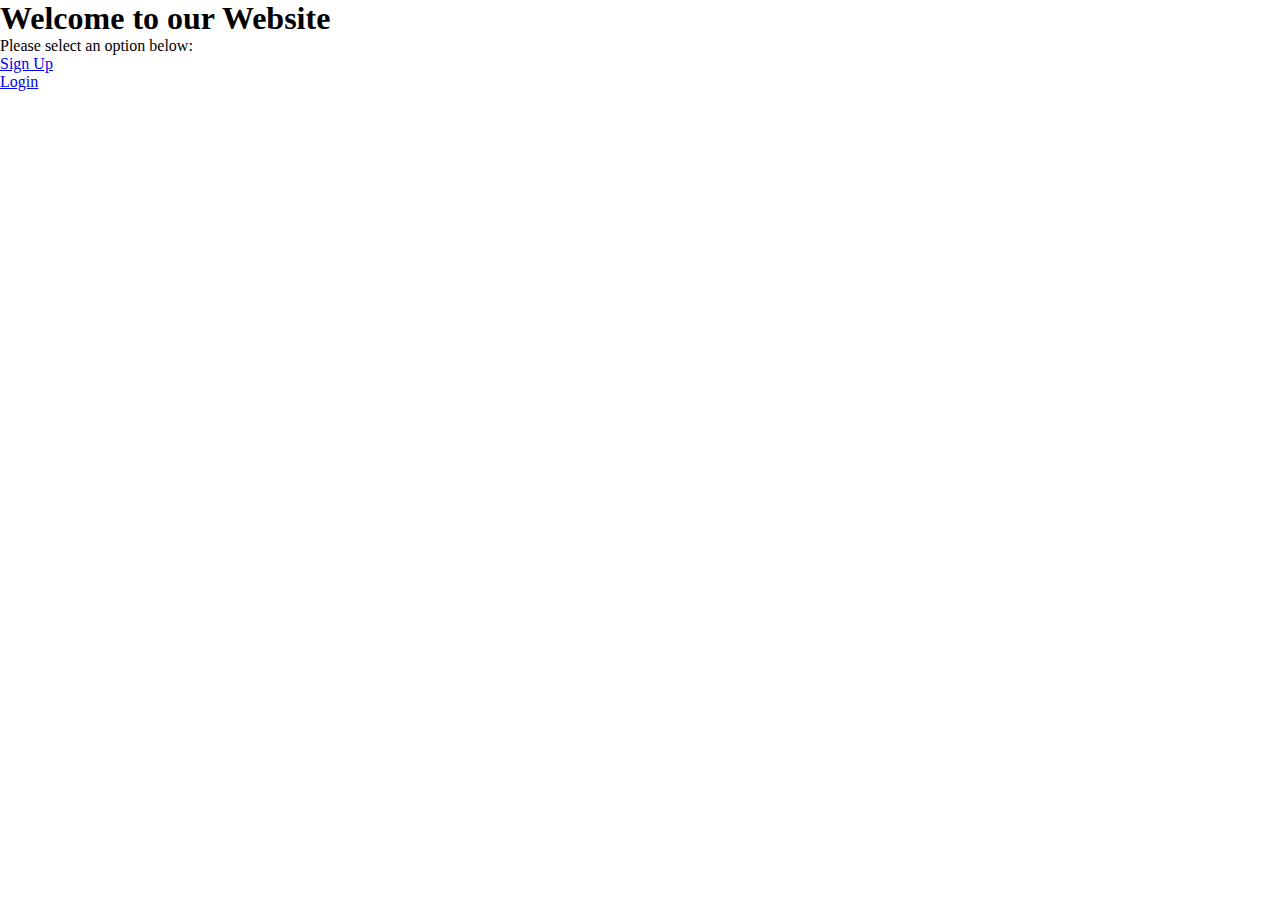
<file: Guvi- intern/index.html>
<!DOCTYPE html>
<html lang="en">
<head>
    <meta charset="UTF-8">
    <meta name="viewport" content="width=device-width, initial-scale=1.0">
    <title>Sign Up and Login</title>
    <link rel="stylesheet" href="css/style.css">
</head>
<body>
    <h1>Welcome to our Website</h1>
    <p>Please select an option below:</p>
    <ul>
        <li><a href="signup.html">Sign Up</a></li>
        <li><a href="login.html">Login</a></li>
    </ul>
</body>
</html>
</file>
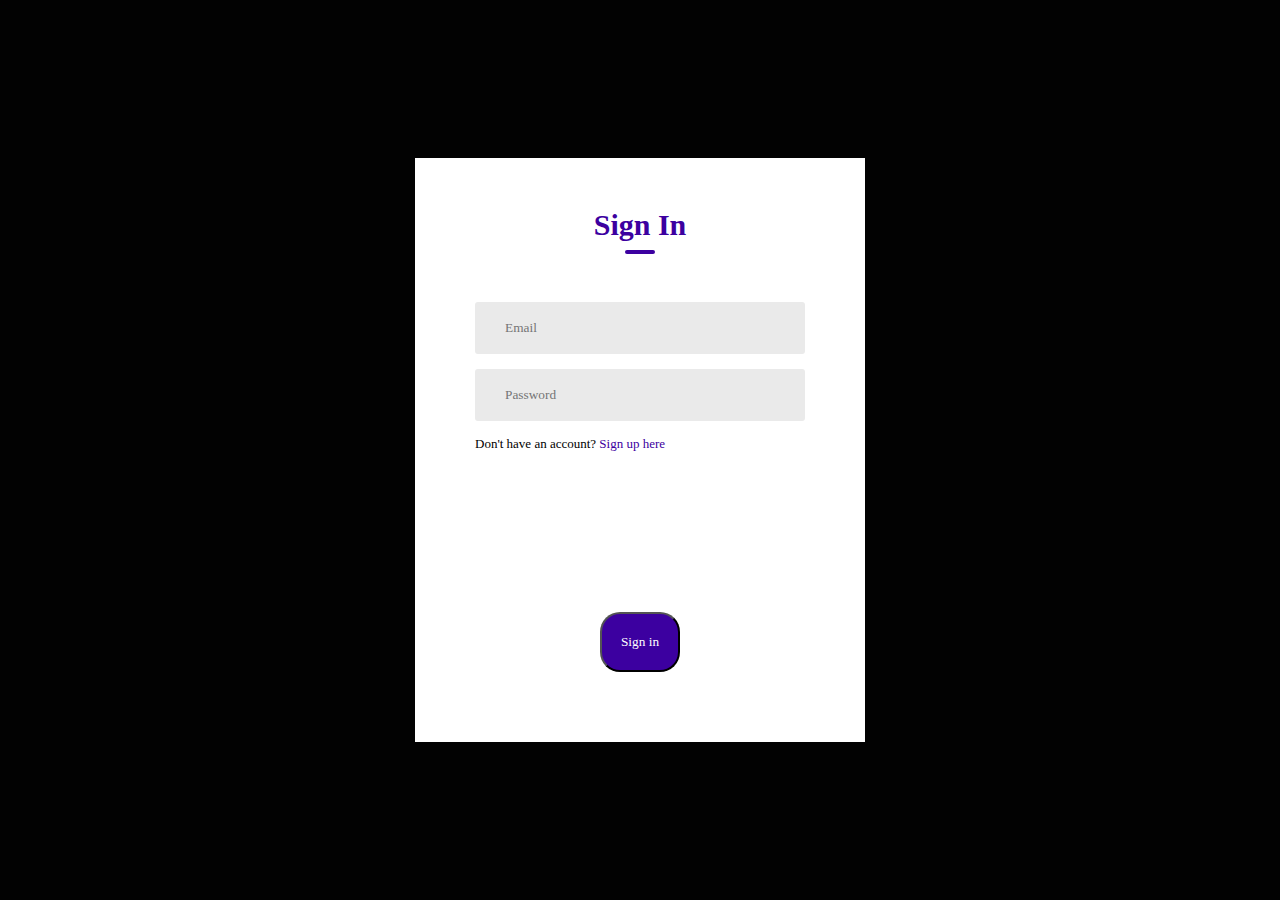
<file: Guvi- intern/login.html>
<!DOCTYPE html>
<html lang="en">
<head>
    <meta charset="UTF-8">
    <meta name="viewport" content="width=device-width, initial-scale=1.0">
    <title>Login</title>
    <link rel="stylesheet" href="css/style.css">
</head>
<body>
    <div class="container">
        <div class="form-box">
            <h1 id="title">Sign In</h1>
            <form action="login.php" method="POST">
                <div class="input-group">
                    <div class="input-field">
                        <i class="fas fa-envelope"></i>
                        <input type="email" name="email" placeholder="Email">
                    </div>
                    <div class="input-field">
                        <i class="fas fa-lock"></i>
                        <input type="password" name="password" placeholder="Password">
                    </div>
                    <p>Don't have an account? <a href="signup.html">Sign up here</a></p>
                </div>
                <div class="btn-field">
                    <button type="submit">Sign in</button>
                </div>
            </form>
        </div>
    </div>
</body>
</html>
</file>
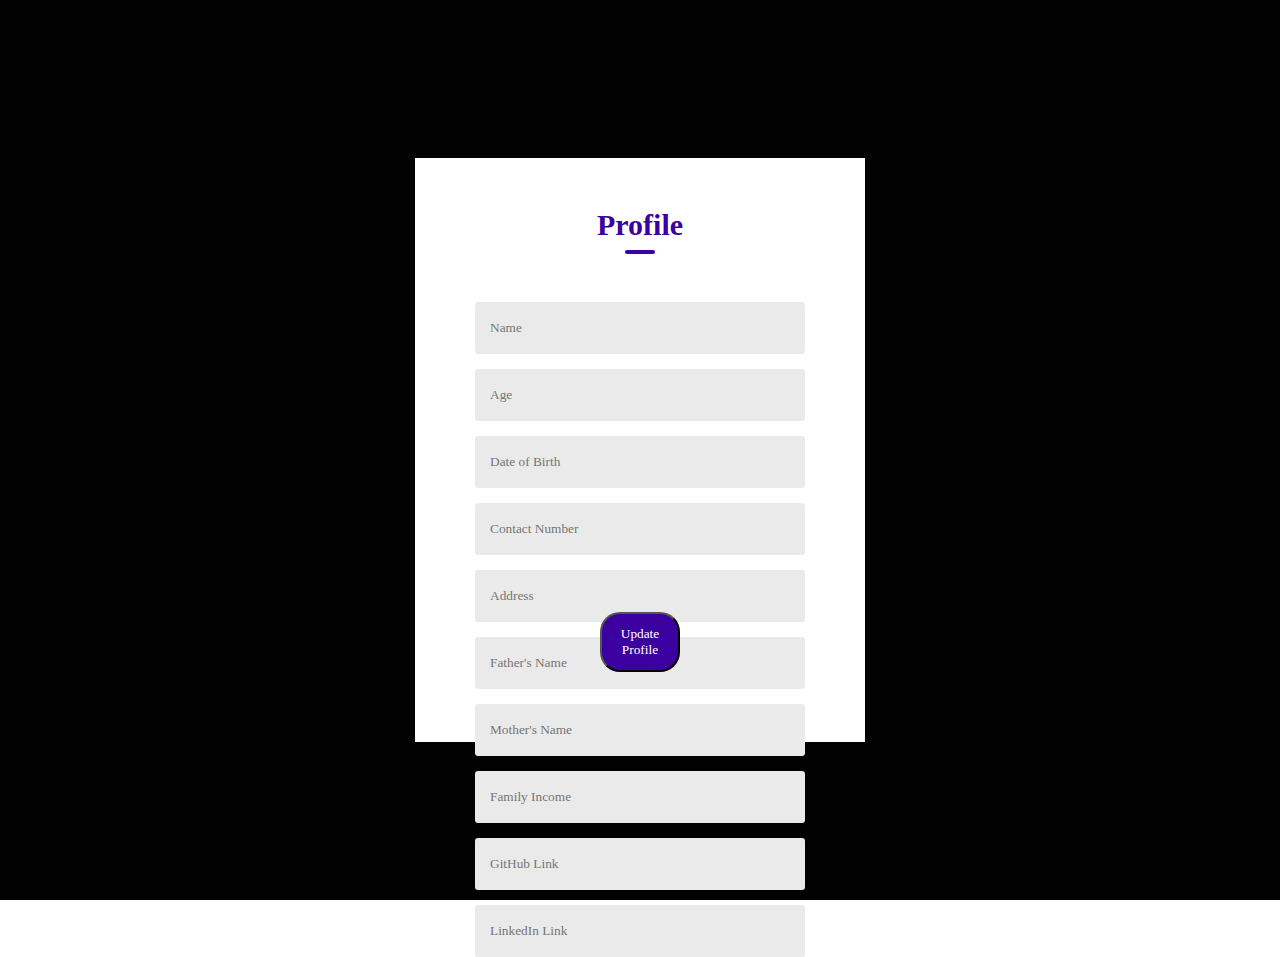
<file: Guvi- intern/profile.html>
<!DOCTYPE html>
<html lang="en">
<head>
    <meta charset="UTF-8">
    <meta name="viewport" content="width=device-width, initial-scale=1.0">
    <title>Profile</title>
    <link rel="stylesheet" href="css/style.css">
</head>
<body>
    <div class="container">
        <div class="form-box">
            <h1 id="title">Profile</h1>
            <form action="update_profile.php" method="POST">
                <div class="input-group">
                    <div class="input-field">
                        <input type="text" id="name" placeholder="Name">
                    </div>
                    <div class="input-field">
                        <input type="text" id="age" placeholder="Age">
                    </div>
                    <div class="input-field">
                        <input type="text" id="dob" placeholder="Date of Birth">
                    </div>
                    <div class="input-field">
                        <input type="text" id="contact" placeholder="Contact Number">
                    </div>
                    <div class="input-field">
                        <input type="text" id="address" placeholder="Address">
                    </div>
                    <div class="input-field">
                        <input type="text" id="father" placeholder="Father's Name">
                    </div>
                    <div class="input-field">
                        <input type="text" id="mother" placeholder="Mother's Name">
                    </div>
                    <div class="input-field">
                        <input type="text" id="income" placeholder="Family Income">
                    </div>
                    <div class="input-field">
                        <input type="text" id="github" placeholder="GitHub Link">
                    </div>
                    <div class="input-field">
                        <input type="text" id="linkedin" placeholder="LinkedIn Link">
                    </div>
                </div>
                <div class="btn-field">
                    <button type="submit">Update Profile</button>
                </div>
            </form>
        </div>
    </div>
</body>
</html>
</file>
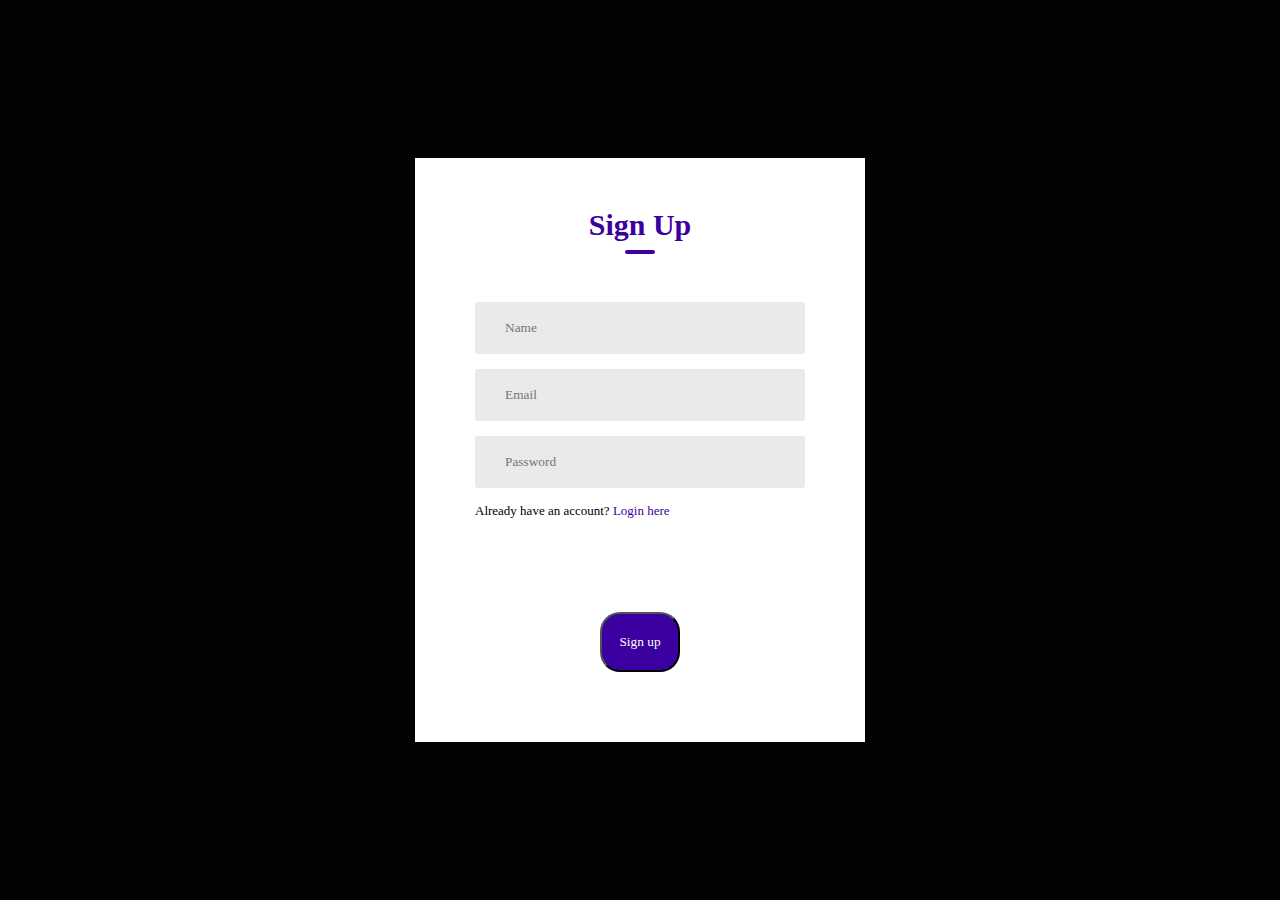
<file: Guvi- intern/register.html>
<!DOCTYPE html>
<html lang="en">
<head>
    <meta charset="UTF-8">
    <meta name="viewport" content="width=device-width, initial-scale=1.0">
    <title>Sign Up</title>
    <link rel="stylesheet" href="css/style.css">
</head>
<body>
    <div class="container">
        <div class="form-box">
            <h1 id="title">Sign Up</h1>
            <form action="signup.php" method="POST">
                <div class="input-group">
                    <div class="input-field" id="nameField">
                        <i class="fas fa-user"></i>
                        <input type="text" name="name" placeholder="Name">
                    </div>
                    <div class="input-field">
                        <i class="fas fa-envelope"></i>
                        <input type="email" name="email" placeholder="Email">
                    </div>
                    <div class="input-field">
                        <i class="fas fa-lock"></i>
                        <input type="password" name="password" placeholder="Password">
                    </div>
                    <p>Already have an account? <a href="login.html">Login here</a></p>
                </div>
                <div class="btn-field">
                    <button type="submit">Sign up</button>
                </div>
            </form>
        </div>
    </div>
</body>
</html>
</file>
<file: Guvi- intern/css/style.css>
* {
    margin: 0;
    padding: 0;
    font-family: 'poppins','sans-serif';
    box-sizing: border-box;
}

.container {
    width: 100%;
    height: 100vh;
    background-color: rgb(2, 2, 2);
    background-position: center;
    background-size: relative;
    position: relative;
}

.form-box {
    width: 90%;
    max-width: 450px;
    position: absolute;
    top: 50%;
    left: 50%;
    transform: translate(-50%,-50%);
    background: #fff;
    padding: 50px 60px 70px;
    text-align: center;
}

.form-box h1 {
    font-size: 30px;
    margin-bottom: 60px;
    color: #3c00a0;
    position: relative;
}

.form-box h1::after {
    content: "";
    width: 30px;
    height: 4px;
    border-radius: 3px;
    background: #3c00a0;
    position: absolute;
    bottom: -12px;
    left: 50%;
    transform: translateX(-50%);
}

.input-field {
    background: #eaeaea;
    margin: 15px 0;
    border-radius: 3px;
    display: flex;
    align-items: center;
    max-height: 65px;
    transition: max-height 0.5s;
    overflow: hidden;
}

input {
    width: 100%;
    background: transparent;
    border: 0;
    outline: 0;
    padding: 18px 15px;
}

.input-field i {
    margin-left: 15px;
    color: #999;
}

form p {
    text-align: left;
    font-size: 13px;
}

form p a {
    text-decoration: none;
    color: #3c00a0;
}

.btn-field {
    text-align: center; 
    margin-top: 30px; 
}

.btn-field button {
    width: 80px;
    margin: 0 10px;
    height: 60px;
    background: #3c00a0;
    border-radius: 20px;
    cursor: pointer;
    transition: transform 1s ease; 
    color: white;
}

.btn-field button:hover {
    background: white;
    color: black; 
}

.btn-field button:active {
    transform: scale(0.95); 
}
.input-group {
    height: 280px; 
}

.btn-field button.disable {
    background: #eaeaea;
    color: #555;
}
</file>
